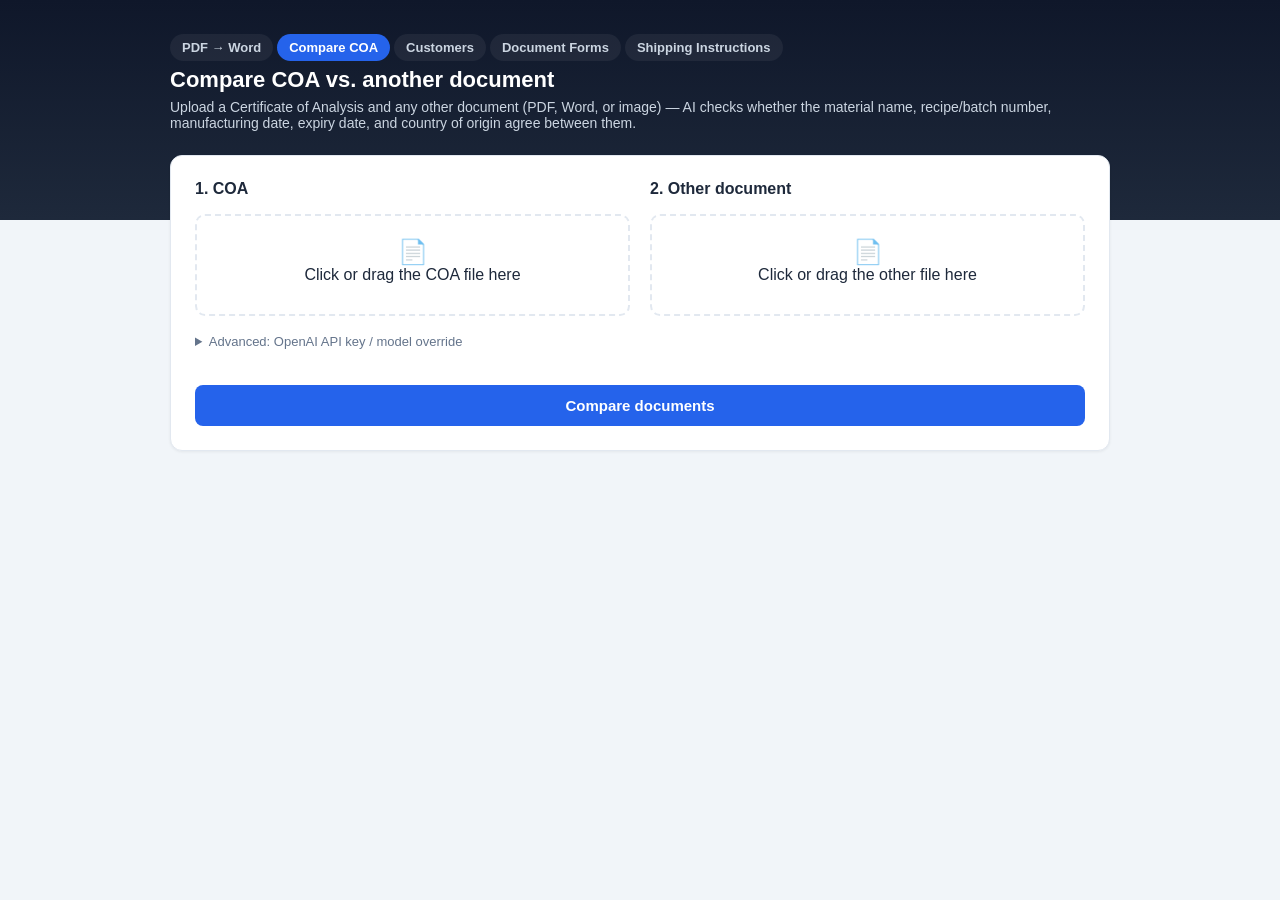
<file: frontend/compare.html>
<!DOCTYPE html>
<html lang="en">
<head>
<meta charset="UTF-8" />
<meta name="viewport" content="width=device-width, initial-scale=1.0" />
<title>Compare COA</title>
<link rel="stylesheet" href="shared.css" />
</head>
<body>
<div class="wrap">
  <header>
    <nav class="navbar">
      <a href="index.html">PDF &rarr; Word</a>
      <a href="compare.html" class="active">Compare COA</a>
      <a href="customers.html">Customers</a>
      <a href="forms.html">Document Forms</a>
      <a href="shipping.html">Shipping Instructions</a>
    </nav>
    <h1>Compare COA vs. another document</h1>
    <p>Upload a Certificate of Analysis and any other document (PDF, Word, or image) &mdash; AI checks whether the material
      name, recipe/batch number, manufacturing date, expiry date, and country of origin agree between them.</p>
  </header>

  <div class="card">
    <div class="two-col">
      <div>
        <h2>1. COA</h2>
        <div class="dropzone" id="dropzoneCoa">
          <div class="icon">&#128196;</div>
          <div>Click or drag the COA file here</div>
          <div class="fname" id="fnameCoa"></div>
        </div>
        <input type="file" id="fileInputCoa" accept=".pdf,.docx,.png,.jpg,.jpeg,.webp,.gif,.bmp,.tiff" style="display:none" />
      </div>
      <div>
        <h2>2. Other document</h2>
        <div class="dropzone" id="dropzoneOther">
          <div class="icon">&#128196;</div>
          <div>Click or drag the other file here</div>
          <div class="fname" id="fnameOther"></div>
        </div>
        <input type="file" id="fileInputOther" accept=".pdf,.docx,.png,.jpg,.jpeg,.webp,.gif,.bmp,.tiff" style="display:none" />
      </div>
    </div>

    <details class="field" style="margin-top:18px;">
      <summary>Advanced: OpenAI API key / model override</summary>
      <div style="margin-top:10px;">
        <label>OpenAI API key</label>
        <input type="password" id="apiKey" placeholder="Leave blank to use OPENAI_API_KEY from the server's .env" />
        <label style="margin-top:12px;">Model</label>
        <input type="text" id="modelInput" placeholder="gpt-4o (default)" />
      </div>
    </details>

    <button class="primary" id="compareBtn" style="margin-top:14px;">Compare documents</button>
    <div class="status" id="status" style="display:none;">
      <div class="spinner"></div>
      <span id="statusText">Working&hellip;</span>
    </div>
  </div>

  <div class="card" id="resultCard" style="display:none;">
    <h2>Result</h2>
    <div id="resultBody"></div>
  </div>
</div>

<script>
let coaFile = null, otherFile = null;

function wireDropzone(zoneId, inputId, fnameId, onPick) {
  const zone = document.getElementById(zoneId);
  const input = document.getElementById(inputId);
  const fname = document.getElementById(fnameId);
  zone.addEventListener('click', () => input.click());
  zone.addEventListener('dragover', (e) => { e.preventDefault(); zone.classList.add('drag'); });
  zone.addEventListener('dragleave', () => zone.classList.remove('drag'));
  zone.addEventListener('drop', (e) => {
    e.preventDefault(); zone.classList.remove('drag');
    if (e.dataTransfer.files.length) { onPick(e.dataTransfer.files[0]); fname.textContent = e.dataTransfer.files[0].name; }
  });
  input.addEventListener('change', () => {
    if (input.files.length) { onPick(input.files[0]); fname.textContent = input.files[0].name; }
  });
}
wireDropzone('dropzoneCoa', 'fileInputCoa', 'fnameCoa', (f) => coaFile = f);
wireDropzone('dropzoneOther', 'fileInputOther', 'fnameOther', (f) => otherFile = f);

const statusEl = document.getElementById('status');
const statusText = document.getElementById('statusText');
const resultCard = document.getElementById('resultCard');
const resultBody = document.getElementById('resultBody');

function escapeHtml(s) {
  return String(s ?? '').replace(/[&<>"']/g, (c) => ({'&':'&amp;','<':'&lt;','>':'&gt;','"':'&quot;',"'":'&#39;'}[c]));
}
function setBusy(busy, text) {
  document.getElementById('compareBtn').disabled = busy;
  statusEl.style.display = busy ? 'flex' : 'none';
  if (text) statusText.textContent = text;
}
function statusBadge(status) {
  if (status === 'match') return '<span class="badge ok">Match</span>';
  if (status === 'mismatch') return '<span class="badge err">Mismatch</span>';
  return '<span class="badge warn">' + escapeHtml(status.replace(/_/g, ' ')) + '</span>';
}

document.getElementById('compareBtn').addEventListener('click', async () => {
  if (!coaFile || !otherFile) { alert('Choose both files first.'); return; }
  const form = new FormData();
  form.append('coa_file', coaFile);
  form.append('other_file', otherFile);
  const apiKey = document.getElementById('apiKey').value.trim();
  const model = document.getElementById('modelInput').value.trim();
  if (apiKey) form.append('api_key', apiKey);
  if (model) form.append('model', model);

  resultCard.style.display = 'none';
  setBusy(true, 'Reading both documents and comparing with OpenAI — this can take 10–30s…');

  try {
    const res = await fetch('/api/compare', { method: 'POST', body: form });
    const data = await res.json();
    if (!res.ok) throw new Error(data.detail || 'Request failed');
    renderResult(data);
  } catch (e) {
    resultCard.style.display = 'block';
    resultBody.innerHTML = `<div class="error-box">${escapeHtml(e.message)}</div>`;
  } finally {
    setBusy(false);
  }
});

function renderDocFields(doc) {
  const rows = [
    ['Material / Product Name', doc.material_name],
    ['Recipe / Batch Number', doc.recipe_or_batch_number],
    ['Manufacturing Date', doc.manufacturing_date],
    ['Expiry Date', doc.expiry_date],
    ['Origin', doc.origin + (doc.origin_evidence ? ` <span class="muted">(from: "${escapeHtml(doc.origin_evidence)}")</span>` : '')],
  ];
  let html = '<table class="plain">';
  for (const [label, value] of rows) {
    html += `<tr><td>${escapeHtml(label)}</td><td>${value ? (typeof value === 'string' ? escapeHtml(value) : value) : '<span class="muted">&mdash;</span>'}</td></tr>`;
  }
  html += '</table>';
  if (doc.additional_info && doc.additional_info.length) {
    html += '<details style="margin-top:10px;"><summary>Additional info (' + doc.additional_info.length + ')</summary><table class="plain" style="margin-top:8px;">';
    for (const f of doc.additional_info) {
      html += `<tr><td>${escapeHtml(f.label)}</td><td>${escapeHtml(f.value)}</td></tr>`;
    }
    html += '</table></details>';
  }
  return html;
}

function renderResult(data) {
  resultCard.style.display = 'block';
  const overallBadge = data.overall_status === 'match'
    ? '<span class="badge ok">Everything matches</span>'
    : '<span class="badge err">Discrepancy found</span>';

  let comparisonRows = '';
  for (const c of data.comparison) {
    comparisonRows += `<tr>
      <td>${escapeHtml(data.field_labels[c.field] || c.field)}</td>
      <td>${statusBadge(c.status)}</td>
      <td>${escapeHtml(c.explanation || '')}</td>
    </tr>`;
  }

  resultBody.innerHTML = `
    <div style="margin-bottom:14px;">${overallBadge}<p style="margin-top:8px;">${escapeHtml(data.summary)}</p></div>

    <h3 style="font-size:14px; margin-bottom:8px;">Field-by-field comparison</h3>
    <table class="plain" style="margin-bottom:20px;">
      <thead><tr><th>Field</th><th>Status</th><th>Details</th></tr></thead>
      <tbody>${comparisonRows}</tbody>
    </table>

    <div class="two-col">
      <div>
        <h3 style="font-size:14px;">COA</h3>
        ${renderDocFields(data.coa)}
      </div>
      <div>
        <h3 style="font-size:14px;">Other document</h3>
        ${renderDocFields(data.other)}
      </div>
    </div>
  `;
}
</script>
</body>
</html>
</file>
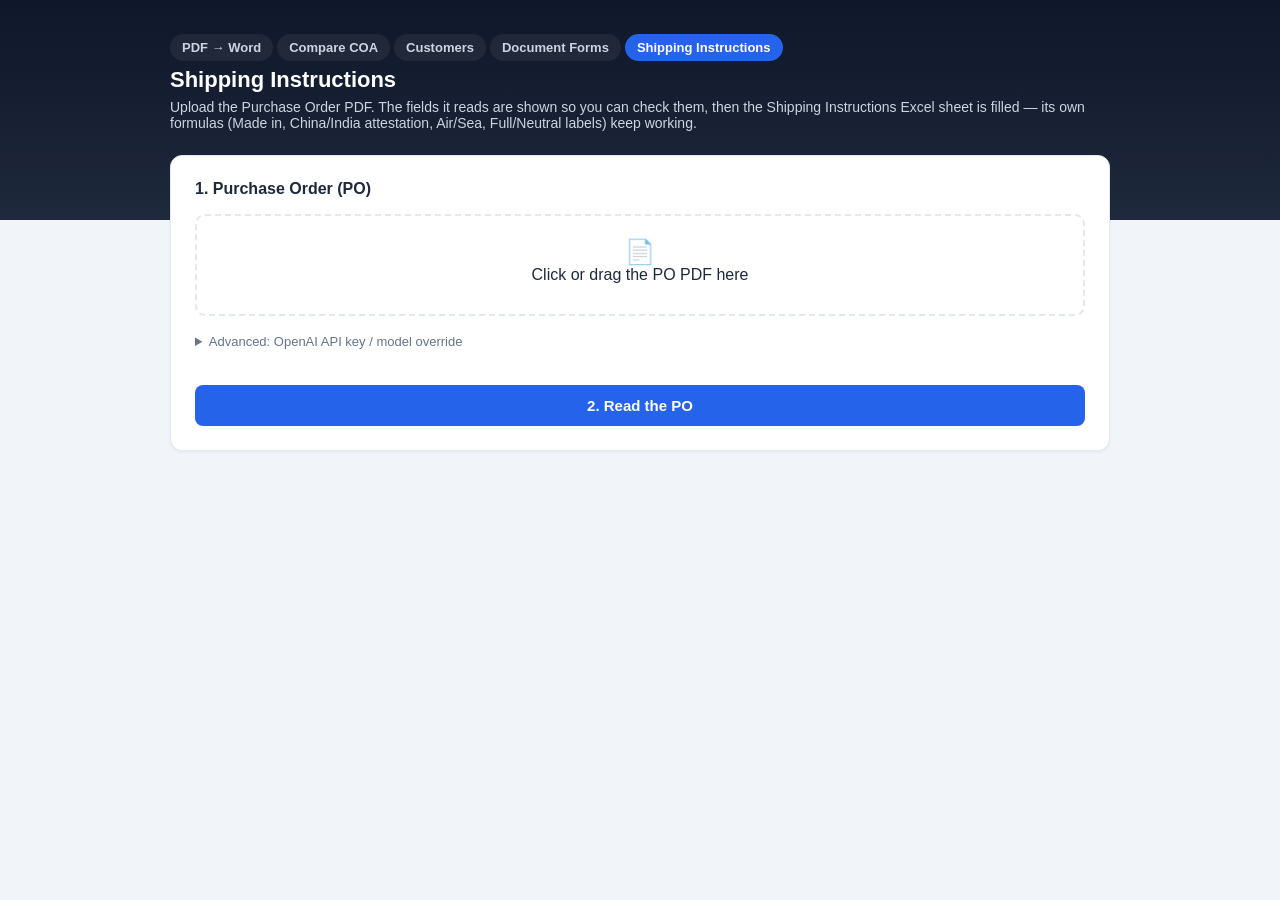
<file: frontend/shipping.html>
<!DOCTYPE html>
<html lang="en">
<head>
<meta charset="UTF-8" />
<meta name="viewport" content="width=device-width, initial-scale=1.0" />
<title>Shipping Instructions</title>
<link rel="stylesheet" href="shared.css" />
</head>
<body>
<div class="wrap">
  <header>
    <nav class="navbar">
      <a href="index.html">PDF &rarr; Word</a>
      <a href="compare.html">Compare COA</a>
      <a href="customers.html">Customers</a>
      <a href="forms.html">Document Forms</a>
      <a href="shipping.html" class="active">Shipping Instructions</a>
    </nav>
    <h1>Shipping Instructions</h1>
    <p>Upload the Purchase Order PDF. The fields it reads are shown so you can check them,
      then the Shipping Instructions Excel sheet is filled &mdash; its own formulas
      (Made in, China/India attestation, Air/Sea, Full/Neutral labels) keep working.</p>
  </header>

  <div class="card">
    <h2>1. Purchase Order (PO)</h2>
    <div class="dropzone" id="dropzonePo">
      <div class="icon">&#128196;</div>
      <div>Click or drag the PO PDF here</div>
      <div class="fname" id="fnamePo"></div>
    </div>
    <input type="file" id="fileInputPo" accept=".pdf" style="display:none" />

    <details class="field" style="margin-top:18px;">
      <summary>Advanced: OpenAI API key / model override</summary>
      <div style="margin-top:10px;">
        <label>OpenAI API key</label>
        <input type="password" id="apiKey" placeholder="Leave blank to use OPENAI_API_KEY from the server's .env" />
        <label style="margin-top:12px;">Model</label>
        <input type="text" id="modelInput" placeholder="gpt-4o (default)" />
      </div>
    </details>

    <button class="primary" id="readBtn" style="margin-top:14px;">2. Read the PO</button>
    <div class="status" id="status" style="display:none;">
      <div class="spinner"></div>
      <span id="statusText">Working&hellip;</span>
    </div>
  </div>

  <div class="card" id="reviewCard" style="display:none;">
    <h2>3. Check the values</h2>
    <p class="muted" style="margin-top:-6px;">Straight from the PO &mdash; correct anything that looks wrong, then generate the sheet.</p>

    <div class="field">
      <label>Shipment</label>
      <select id="f_shipment_mode">
        <option value="Air">Air Shipment</option>
        <option value="Sea">Sea Shipment</option>
      </select>
      <span class="muted" id="modeHint"></span>
    </div>

    <div class="field">
      <label>Product <span class="muted">(name only &mdash; sheet cell B8)</span></label>
      <input type="text" id="f_product" />
    </div>

    <div class="grid2">
      <div class="field">
        <label>Quantity</label>
        <input type="number" id="f_quantity" step="any" />
      </div>
      <div class="field">
        <label>Unit</label>
        <input type="text" id="f_unit" placeholder="KG" />
      </div>
    </div>

    <div class="grid2">
      <div class="field">
        <label>Price per unit</label>
        <input type="number" id="f_price_per_unit" step="any" />
      </div>
      <div class="field">
        <label>Total from the PO</label>
        <input type="number" id="f_total" step="any" />
        <span class="muted" id="totalHint"></span>
      </div>
    </div>

    <div class="field">
      <label>Inco terms <span class="muted">(from the PO's Shipping terms)</span></label>
      <input type="text" id="f_incoterms" placeholder="CIF Amman by Air" />
    </div>

    <div class="grid2">
      <div class="field">
        <label>Origin <span class="muted">(from the PO's Vendor)</span></label>
        <input type="text" id="f_origin" placeholder="India" />
        <span class="muted" id="originHint"></span>
      </div>
      <div class="field">
        <label>Label type</label>
        <select id="f_label_type">
          <option value="full">full</option>
          <option value="Neutral">Neutral</option>
        </select>
        <span class="muted" id="labelHint"></span>
      </div>
    </div>

    <div class="field">
      <label>Consignee &amp; Notify Parties</label>
      <textarea id="f_consignee" rows="4"></textarea>
    </div>

    <div class="field">
      <label>Specs / Special Requirements <span class="muted">(leave blank to keep the sheet's own wording)</span></label>
      <textarea id="f_specs" rows="2"></textarea>
      <span class="muted" id="descHint"></span>
    </div>

    <button class="primary" id="generateBtn" style="margin-top:6px;">4. Generate the Excel sheet</button>
  </div>

  <div class="card" id="resultCard" style="display:none;">
    <h2>Result</h2>
    <div id="resultBody"></div>
  </div>
</div>

<style>
  .grid2 { display:grid; grid-template-columns:1fr 1fr; gap:0 16px; }
  @media (max-width: 620px) { .grid2 { grid-template-columns:1fr; } }
  #reviewCard .muted { font-size:12px; display:block; margin-top:4px; }
  #reviewCard label .muted { display:inline; margin:0; }
</style>

<script>
let poFile = null;
let lastPo = null;

function escapeHtml(s) {
  return String(s ?? '').replace(/[&<>"']/g, (c) => ({'&':'&amp;','<':'&lt;','>':'&gt;','"':'&quot;',"'":'&#39;'}[c]));
}

(function wireDropzone() {
  const zone = document.getElementById('dropzonePo');
  const input = document.getElementById('fileInputPo');
  const fname = document.getElementById('fnamePo');
  const pick = (files) => { if (files && files.length) { poFile = files[0]; fname.textContent = poFile.name; } };
  zone.addEventListener('click', () => input.click());
  zone.addEventListener('dragover', (e) => { e.preventDefault(); zone.classList.add('drag'); });
  zone.addEventListener('dragleave', () => zone.classList.remove('drag'));
  zone.addEventListener('drop', (e) => { e.preventDefault(); zone.classList.remove('drag'); pick(e.dataTransfer.files); });
  input.addEventListener('change', () => pick(input.files));
})();

const statusEl = document.getElementById('status');
const statusText = document.getElementById('statusText');
const reviewCard = document.getElementById('reviewCard');
const resultCard = document.getElementById('resultCard');
const resultBody = document.getElementById('resultBody');

function setBusy(busy, text) {
  document.getElementById('readBtn').disabled = busy;
  statusEl.style.display = busy ? 'flex' : 'none';
  if (text) statusText.textContent = text;
}

const FIELDS = ['shipment_mode','product','quantity','unit','price_per_unit','total','incoterms','origin','consignee','label_type','specs'];

function setValues(values) {
  for (const key of FIELDS) {
    const el = document.getElementById('f_' + key);
    if (el && values[key] !== undefined && values[key] !== null) el.value = values[key];
  }
  updateHints();
}

function getValues() {
  const out = {};
  for (const key of FIELDS) {
    const el = document.getElementById('f_' + key);
    if (!el) continue;
    out[key] = (el.type === 'number') ? (parseFloat(el.value) || 0) : el.value;
  }
  return out;
}

function updateHints() {
  const v = getValues();
  const air = v.shipment_mode === 'Air';
  document.getElementById('modeHint').textContent = air
    ? 'Sheet shows "AWB:" and the "don\'t split the shipment" note.'
    : 'Sheet shows "BL Telex Release:" and the "not Maersk / Hapag Lloyd" note.';
  const china = (v.origin || '').trim().toLowerCase() === 'china';
  document.getElementById('originHint').textContent = china
    ? '"Made in" follows this. Document rows: attested from CCPIT.'
    : '"Made in" follows this. Document rows: attested from Chamber of Commerce.';
  document.getElementById('labelHint').textContent = (v.label_type === 'Neutral')
    ? 'Adds the "no inner labels / no manufacturer name" note, and the word under Samples & WS becomes Neutral.'
    : 'The word under Samples & Working Standard stays "full".';
  const computed = (v.quantity || 0) * (v.price_per_unit || 0);
  const mismatch = v.total && Math.abs(v.total - computed) > 0.01;
  document.getElementById('totalHint').textContent = mismatch
    ? `Doesn't match quantity x price (${computed.toLocaleString()}) — the PO's number will be written in instead of the formula.`
    : `Sheet keeps its =Quantity x Price formula (${computed.toLocaleString()}).`;
  document.getElementById('descHint').textContent = lastPo && lastPo.description_full
    ? 'PO description: ' + lastPo.description_full
    : '';
}
FIELDS.forEach(k => {
  const el = document.getElementById('f_' + k);
  if (el) el.addEventListener('input', updateHints);
  if (el && el.tagName === 'SELECT') el.addEventListener('change', updateHints);
});

document.getElementById('readBtn').addEventListener('click', async () => {
  if (!poFile) { alert('Upload the Purchase Order PDF first.'); return; }
  const form = new FormData();
  form.append('po_file', poFile);
  const apiKey = document.getElementById('apiKey').value.trim();
  const model = document.getElementById('modelInput').value.trim();
  if (apiKey) form.append('api_key', apiKey);
  if (model) form.append('model', model);

  resultCard.style.display = 'none';
  setBusy(true, 'Reading the PO with OpenAI — this usually takes 10–30s…');
  try {
    const res = await fetch('/api/shipping/read', { method: 'POST', body: form });
    const data = await res.json();
    if (!res.ok) throw new Error(data.detail || 'Request failed');
    lastPo = data.po;
    setValues(data.values);
    reviewCard.style.display = 'block';
    reviewCard.scrollIntoView({ behavior: 'smooth', block: 'start' });
  } catch (e) {
    resultCard.style.display = 'block';
    resultBody.innerHTML = `<div class="error-box">${escapeHtml(e.message)}</div>`;
  } finally {
    setBusy(false);
  }
});

document.getElementById('generateBtn').addEventListener('click', async () => {
  const values = getValues();
  if (!values.product.trim()) { alert('Product is empty — fill it in first.'); return; }
  const btn = document.getElementById('generateBtn');
  btn.disabled = true;
  try {
    const res = await fetch('/api/shipping/generate', {
      method: 'POST',
      headers: { 'Content-Type': 'application/json' },
      body: JSON.stringify(values),
    });
    const data = await res.json();
    if (!res.ok) throw new Error(data.detail || 'Request failed');
    const notes = (data.notes || []).map(n => `<p class="muted">${escapeHtml(n)}</p>`).join('');
    const rows = Object.entries(data.cells)
      .map(([ref, val]) => `<tr><td>${escapeHtml(ref)}</td><td>${escapeHtml(val)}</td></tr>`).join('');
    resultCard.style.display = 'block';
    resultBody.innerHTML = `
      <div style="margin:6px 0 14px;">
        <a href="${data.download_url}" download style="display:inline-block;padding:8px 14px;border:1px solid var(--accent);border-radius:8px;color:var(--accent);font-size:13px;font-weight:600;text-decoration:none;">&#11015; ${escapeHtml(data.filename)}</a>
      </div>
      ${notes}
      <h3 style="font-size:14px;margin-bottom:8px;">Cells written</h3>
      <table class="plain"><thead><tr><th>Cell</th><th>Value</th></tr></thead><tbody>${rows}</tbody></table>
      <p class="muted" style="margin-top:10px;">Everything else in the sheet is its own text or its own formulas — untouched.</p>`;
    resultCard.scrollIntoView({ behavior: 'smooth', block: 'start' });
  } catch (e) {
    resultCard.style.display = 'block';
    resultBody.innerHTML = `<div class="error-box">${escapeHtml(e.message)}</div>`;
  } finally {
    btn.disabled = false;
  }
});
</script>
</body>
</html>
</file>
<file: frontend/shared.css>
:root {
  --bg: #0f172a;
  --panel: #ffffff;
  --accent: #2563eb;
  --accent-dark: #1d4ed8;
  --text: #1e293b;
  --muted: #64748b;
  --border: #e2e8f0;
  --ok: #16a34a;
  --warn: #d97706;
  --err: #dc2626;
}
* { box-sizing: border-box; }
body {
  margin: 0;
  font-family: -apple-system, BlinkMacSystemFont, "Segoe UI", Roboto, Helvetica, Arial, sans-serif;
  background: linear-gradient(180deg, #0f172a 0%, #1e293b 220px, #f1f5f9 220px);
  color: var(--text);
  min-height: 100vh;
}
.wrap { max-width: 980px; margin: 0 auto; padding: 20px 20px 80px; }
header { color: #fff; padding: 14px 0 24px; }
header h1 { margin: 0 0 6px; font-size: 22px; }
header p { margin: 0; color: #cbd5e1; font-size: 14px; }

.navbar {
  display: flex;
  gap: 4px;
  flex-wrap: wrap;
  margin-bottom: 6px;
}
.navbar a {
  color: #cbd5e1;
  text-decoration: none;
  font-size: 13px;
  font-weight: 600;
  padding: 6px 12px;
  border-radius: 999px;
  background: rgba(255,255,255,0.06);
}
.navbar a.active { background: var(--accent); color: #fff; }
.navbar a:hover:not(.active) { background: rgba(255,255,255,0.14); }

.card {
  background: var(--panel);
  border-radius: 12px;
  border: 1px solid var(--border);
  box-shadow: 0 1px 3px rgba(0,0,0,0.06);
  padding: 24px;
  margin-bottom: 20px;
}
.card h2 { margin: 0 0 16px; font-size: 16px; }
label { display: block; font-size: 13px; font-weight: 600; margin-bottom: 6px; color: var(--text); }
.field { margin-bottom: 18px; }
.hint { font-size: 12px; color: var(--muted); margin-top: 4px; }

select, input[type=text], input[type=password], input[type=number], textarea {
  width: 100%;
  padding: 10px 12px;
  border: 1px solid var(--border);
  border-radius: 8px;
  font-size: 14px;
  background: #fff;
  font-family: inherit;
}

.dropzone {
  border: 2px dashed var(--border);
  border-radius: 10px;
  padding: 22px;
  text-align: center;
  cursor: pointer;
  transition: border-color .15s, background .15s;
}
.dropzone:hover, .dropzone.drag { border-color: var(--accent); background: #eff6ff; }
.dropzone .fname { font-weight: 600; margin-top: 8px; font-size: 13px; }
.dropzone .icon { font-size: 24px; }

button.primary {
  background: var(--accent);
  color: #fff;
  border: none;
  padding: 12px 20px;
  border-radius: 8px;
  font-size: 15px;
  font-weight: 600;
  cursor: pointer;
  width: 100%;
}
button.primary:hover { background: var(--accent-dark); }
button.primary:disabled { background: #94a3b8; cursor: not-allowed; }

button.secondary {
  background: #fff;
  color: var(--accent);
  border: 1px solid var(--accent);
  padding: 8px 14px;
  border-radius: 8px;
  font-size: 13px;
  font-weight: 600;
  cursor: pointer;
}
button.secondary:hover { background: #eff6ff; }

button.danger {
  background: #fff;
  color: var(--err);
  border: 1px solid #fca5a5;
  padding: 6px 10px;
  border-radius: 6px;
  font-size: 12px;
  font-weight: 600;
  cursor: pointer;
}
button.danger:hover { background: #fef2f2; }

details summary { cursor: pointer; font-size: 13px; color: var(--muted); margin-bottom: 4px; }

.status { display: flex; align-items: center; gap: 10px; font-size: 14px; margin-top: 14px; }
.spinner {
  width: 16px; height: 16px; border-radius: 50%;
  border: 2px solid #cbd5e1; border-top-color: var(--accent);
  animation: spin 0.8s linear infinite;
}
@keyframes spin { to { transform: rotate(360deg); } }

.result-grid { display: grid; grid-template-columns: repeat(auto-fit, minmax(140px, 1fr)); gap: 14px; margin-bottom: 16px; }
.stat { background: #f8fafc; border: 1px solid var(--border); border-radius: 8px; padding: 14px; }
.stat .n { font-size: 20px; font-weight: 700; }
.stat .l { font-size: 12px; color: var(--muted); }
.badge { display: inline-block; padding: 2px 8px; border-radius: 999px; font-size: 11px; font-weight: 600; }
.badge.ok { background: #dcfce7; color: var(--ok); }
.badge.warn { background: #fef3c7; color: var(--warn); }
.badge.err { background: #fee2e2; color: var(--err); }

.download-btn {
  display: inline-block;
  background: var(--ok);
  color: #fff;
  padding: 12px 20px;
  border-radius: 8px;
  text-decoration: none;
  font-weight: 600;
  margin-bottom: 16px;
  margin-right: 8px;
}

ul.field-list { margin: 6px 0 0; padding-left: 18px; font-size: 13px; color: var(--muted); }
.error-box { background: #fef2f2; border: 1px solid #fecaca; color: var(--err); border-radius: 8px; padding: 14px; font-size: 14px; }
.muted { color: var(--muted); font-size: 13px; }

table.plain { width: 100%; border-collapse: collapse; font-size: 13px; }
table.plain th, table.plain td { text-align: left; padding: 8px; border-bottom: 1px solid var(--border); vertical-align: top; }
table.plain th { color: var(--muted); font-weight: 600; font-size: 12px; text-transform: uppercase; letter-spacing: .03em; }

.two-col { display: grid; grid-template-columns: 1fr 1fr; gap: 20px; }
@media (max-width: 720px) { .two-col { grid-template-columns: 1fr; } }
</file>
